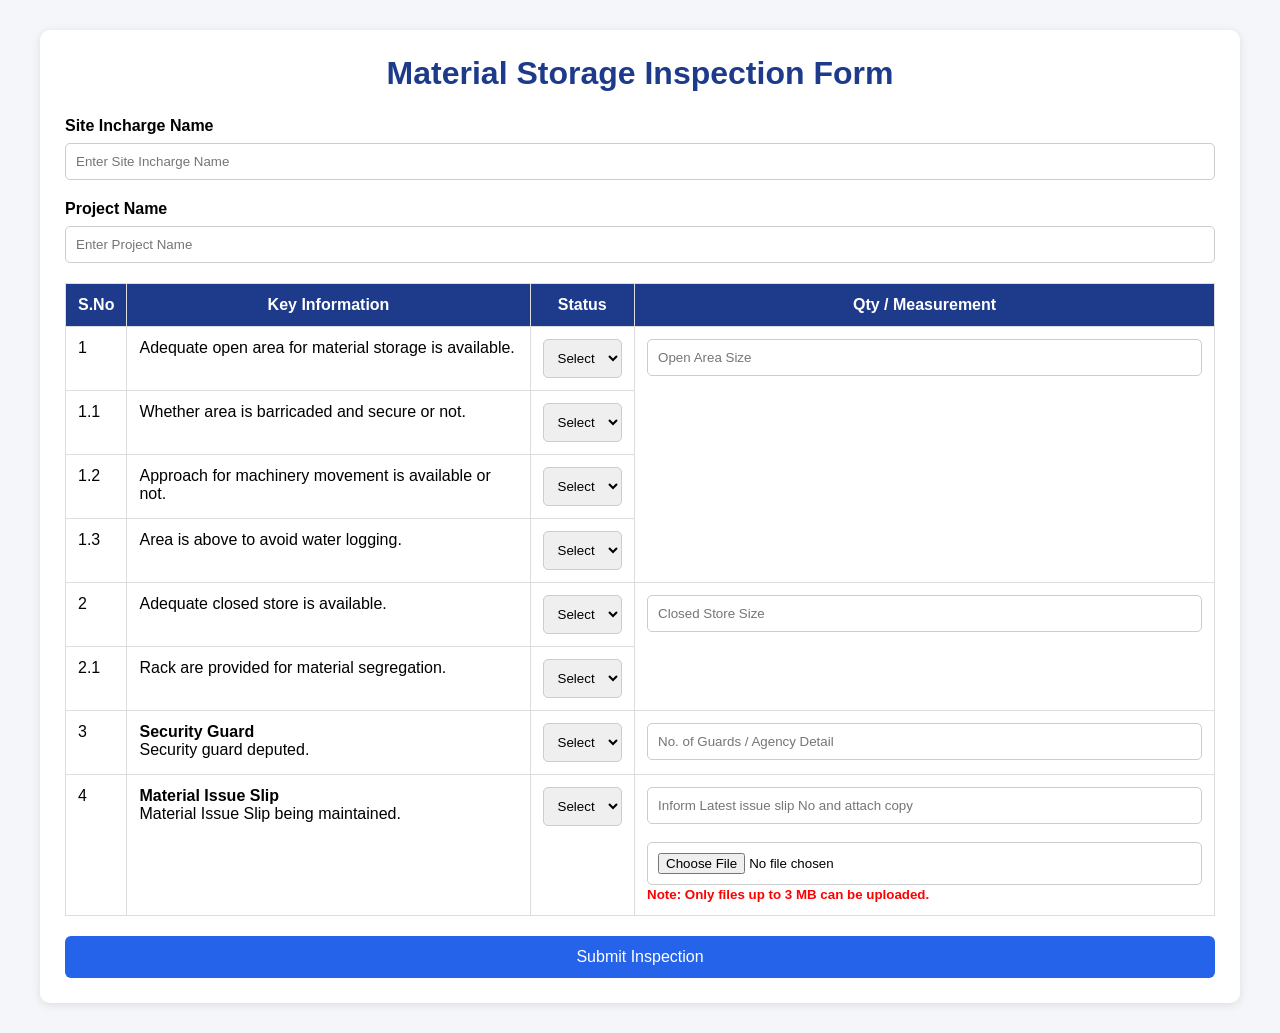
<file: index.html>
<!DOCTYPE html>
<html lang="en">

<head>
    <meta charset="UTF-8">
    <meta name="viewport" content="width=device-width, initial-scale=1.0">
    <title>Material Storage Inspection Form</title>
    <link rel="stylesheet" href="./css/style.css">
</head>

<body>

    <div class="container">

        <h1>Material Storage Inspection Form</h1>

        <form id="inspectionForm">

            <div class="form-group">
                <label>Site Incharge Name</label>
                <input type="text" id="site_incharge_name" placeholder="Enter Site Incharge Name" required>
            </div>

            <div class="form-group">
                <label>Project Name</label>
                <input type="tel" id="project_name" placeholder="Enter Project Name" required>
            </div>

            <table>

                <thead>
                    <tr>
                        <th>S.No</th>
                        <th>Key Information</th>
                        <th>Status</th>
                        <th>Qty / Measurement</th>
                    </tr>
                </thead>

                <tbody>

                    <tr>
                        <td>1</td>
                        <td>Adequate open area for material storage is available.</td>
                        <td>
                            <select id="adequate_open_area_for_material_storage_is_available" required>
                                <option value="">Select</option>
                                <option value="Yes">Yes</option>
                                <option value="No">No</option>
                            </select>
                        </td>
                        <td rowspan="4">
                            <input type="text" id="open_area_size" placeholder="Open Area Size" required>
                        </td>
                    </tr>

                    <tr>
                        <td>1.1</td>
                        <td>Whether area is barricaded and secure or not.</td>
                        <td>
                            <select id="whether_the_area_is_barricaded_and_secure_or_not" required>
                                <option value="">Select</option>
                                <option value="Yes">Yes</option>
                                <option value="No">No</option>
                            </select>
                        </td>
                    </tr>

                    <tr>
                        <td>1.2</td>
                        <td>Approach for machinery movement is available or not.</td>
                        <td>
                            <select id="approach_for_machinery_movement_is_available_or_not" required>
                                <option value="">Select</option>
                                <option value="Yes">Yes</option>
                                <option value="No">No</option>
                            </select>
                        </td>
                    </tr>

                    <tr>
                        <td>1.3</td>
                        <td>Area is above to avoid water logging.</td>
                        <td>
                            <select id="area_is_elevated_to_avoid_water_logging" required>
                                <option value="">Select</option>
                                <option value="Yes">Yes</option>
                                <option value="No">No</option>
                            </select>
                        </td>
                    </tr>
                    <tr>
                        <td>2</td>
                        <td>Adequate closed store is available.</td>
                        <td>
                            <select id="adequate_closed_store_is_available" required>
                                <option value="">Select</option>
                                <option value="Yes">Yes</option>
                                <option value="No">No</option>
                            </select>
                        </td>

                        <td rowspan="2">
                            <input type="text" id="closed_store_size" placeholder="Closed Store Size" required>
                        </td>
                    </tr>

                    <tr>
                        <td>2.1</td>
                        <td>Rack are provided for material segregation.</td>
                        <td>
                            <select id="racks_are_provided_for_material_segregation" required>
                                <option value="">Select</option>
                                <option value="Yes">Yes</option>
                                <option value="No">No</option>
                            </select>
                        </td>
                    </tr>
                    <tr>
                    <td>3</td>

                    <td>
                        <strong>Security Guard</strong><br>
                        Security guard deputed.
                    </td>

                    <td>
                        <select id="security_guard">
                            <option value="">Select</option>
                            <option value="Yes">Yes</option>
                            <option value="No">No</option>
                        </select>
                    </td>

                    <td>
                        <input type="text" id="no_of_guards_agency_details" placeholder="No. of Guards / Agency Detail">
                    </td>
                    </tr>

                    <tr>
                        <td>4</td>

                        <td>
                            <strong>Material Issue Slip</strong><br>
                            Material Issue Slip being maintained.
                        </td>

                        <td>
                            <select id="material_issue_slip">
                                <option value="">Select</option>
                                <option value="Yes">Yes</option>
                                <option value="No">No</option>
                            </select>
                        </td>

                        <td>

                            <input type="text" id="latest_issue_slip_no_and_attached_copy"
                                placeholder="Inform Latest issue slip No and attach copy" required>

                            <br><br>

                            <input type="file" id="issue_slip_attachment" accept=".pdf,.jpg,.jpeg,.png">
                            <small style="color: red; font-weight: bold;">
                                Note: Only files up to 3 MB can be uploaded.
                            </small>

                        </td>
                    </tr>

                </tbody>

            </table>

            <button type="submit" class="submit-btn">
                Submit Inspection
            </button>

        </form>

    </div>

    <script src="./js/form.js"></script>

</body>

</html>
</file>
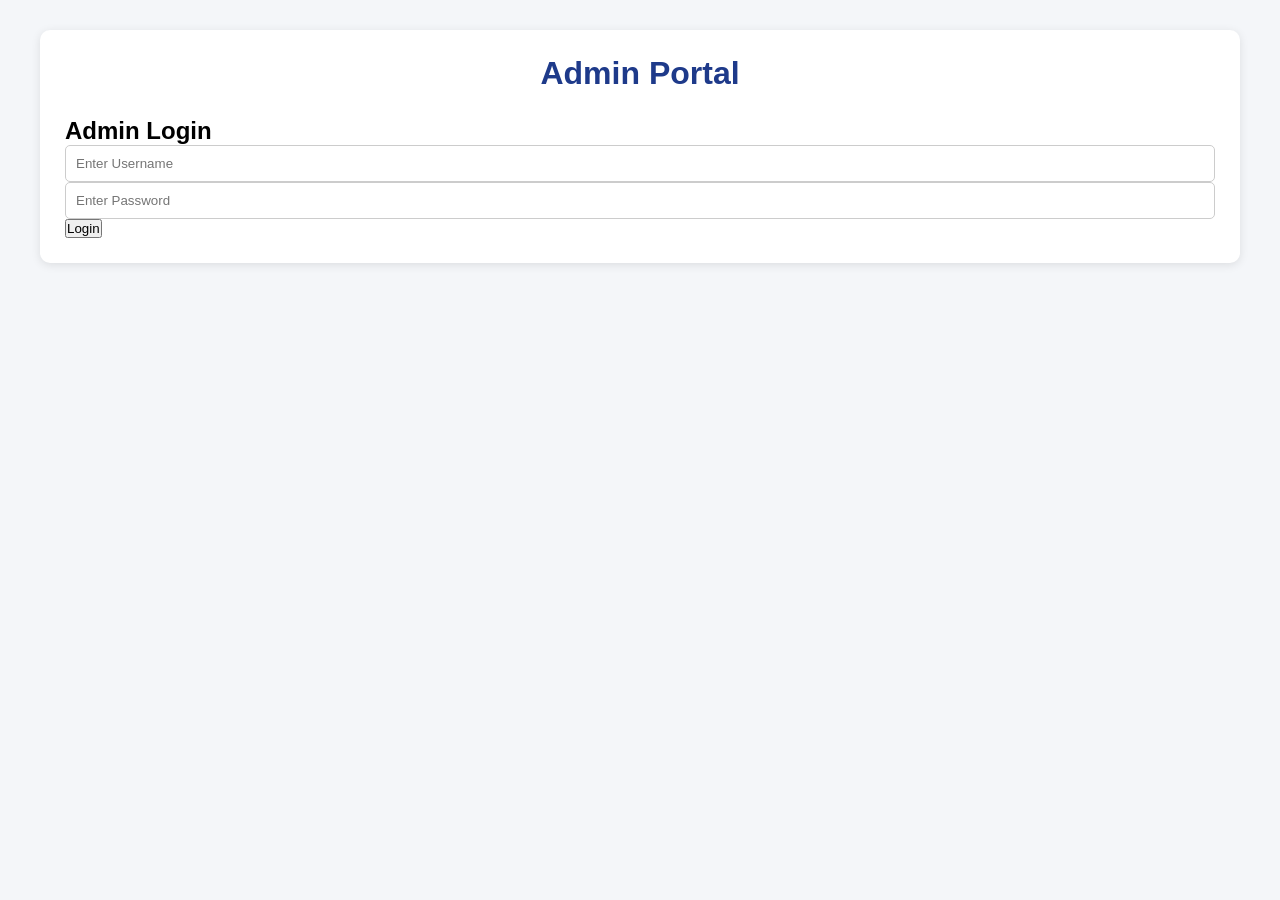
<file: admin.html>
<!DOCTYPE html>
<html>

<head>
    <meta charset="UTF-8">
    <meta name="viewport" content="width=device-width, initial-scale=1.0">
    <title>Admin Portal</title>
    <link rel="stylesheet" href="./css/style.css">
</head>

<body>

    <div class="container">

        <h1>Admin Portal</h1>

        <div id="loginSection">

            <h2>Admin Login</h2>

            <input type="text" id="username" placeholder="Enter Username">

            <input type="password" id="password" placeholder="Enter Password">

            <button onclick="login()">
                Login
            </button>

        </div>

        <div id="adminPanel" style="display:none;">

            <div style="display:flex;justify-content:space-between;align-items:center;">
                <h2>Inspection Entries</h2>

                <div>
                    <button onclick="downloadCSV()" class="submit-btn" style="margin-right: 10px; width: auto; padding: 10px 20px; font-size: 14px; margin-top: 0;">
                        Download CSV
                    </button>

                    <button onclick="logout()" class="logout-btn">
                        Logout
                    </button>
                </div>
            </div>

            <div id="inspectionContainer"></div>

        </div>

    </div>

    <script src="./js/admin.js"></script>

</body>

</html>
</file>
<file: css/style.css>
*{
    margin:0;
    padding:0;
    box-sizing:border-box;
    font-family:Arial, sans-serif;
}

body{
    background:#f4f6f9;
    padding:30px;
}

.container{
    max-width:1200px;
    margin:auto;
    background:#fff;
    padding:25px;
    border-radius:10px;
    box-shadow:0 2px 10px rgba(0,0,0,0.1);
}

h1{
    text-align:center;
    margin-bottom:25px;
    color:#1e3a8a;
}

.form-group{
    margin-bottom:20px;
}

label{
    display:block;
    margin-bottom:8px;
    font-weight:600;
}

input,
select{
    width:100%;
    padding:10px;
    border:1px solid #ccc;
    border-radius:5px;
}

table{
    width:100%;
    border-collapse:collapse;
    margin-top:20px;
}

th,
td{
    border:1px solid #ddd;
    padding:12px;
    vertical-align:top;
}

th{
    background:#1e3a8a;
    color:white;
}

.submit-btn{
    margin-top:20px;
    width:100%;
    padding:12px;
    border:none;
    background:#2563eb;
    color:white;
    border-radius:6px;
    cursor:pointer;
    font-size:16px;
}

.submit-btn:hover{
    opacity:0.9;
}
.inspection-card {
    background: white;
    padding: 25px;
    margin-bottom: 40px;
    border-radius: 12px;
    box-shadow: 0 2px 15px rgba(0,0,0,0.08);
}

.inspection-card h1 {
    text-align: center;
    margin-bottom: 20px;
}

.inspection-card input {
    background: #f8fafc;
}
/* ========================= */
/* Tablet Responsive */
/* ========================= */

@media (max-width: 992px) {

    body {
        padding: 15px;
    }

    .container {
        padding: 20px;
    }

    h1 {
        font-size: 28px;
    }

    th,
    td {
        padding: 10px;
        font-size: 14px;
    }

}

/* ========================= */
/* Mobile Responsive */
/* ========================= */

@media (max-width: 768px) {

    body {
        padding: 10px;
    }

    .container {
        padding: 15px;
        border-radius: 8px;
    }

    h1 {
        font-size: 22px;
        margin-bottom: 20px;
    }

    .form-group {
        margin-bottom: 15px;
    }

    input,
    select {
        padding: 12px;
        font-size: 16px;
    }

    .submit-btn {
        padding: 14px;
        font-size: 16px;
    }

    /* Table Horizontal Scroll */

    table {
        display: block;
        overflow-x: auto;
        white-space: nowrap;
    }

    th,
    td {
        min-width: 140px;
        font-size: 13px;
    }

    .inspection-card {
        padding: 15px;
        margin-bottom: 20px;
    }

}

/* ========================= */
/* Small Mobile */
/* ========================= */

@media (max-width: 480px) {

    body {
        padding: 8px;
    }

    .container {
        padding: 12px;
    }

    h1 {
        font-size: 18px;
    }

    h2 {
        font-size: 16px;
    }

    label {
        font-size: 14px;
    }

    input,
    select {
        font-size: 14px;
        padding: 10px;
    }

    .submit-btn {
        font-size: 14px;
        padding: 12px;
    }

    th,
    td {
        font-size: 12px;
    }

}
.logout-btn{
    width:auto;
    padding:10px 20px;
    border:none;
    background:#dc2626;
    color:white;
    border-radius:6px;
    cursor:pointer;
}
</file>
